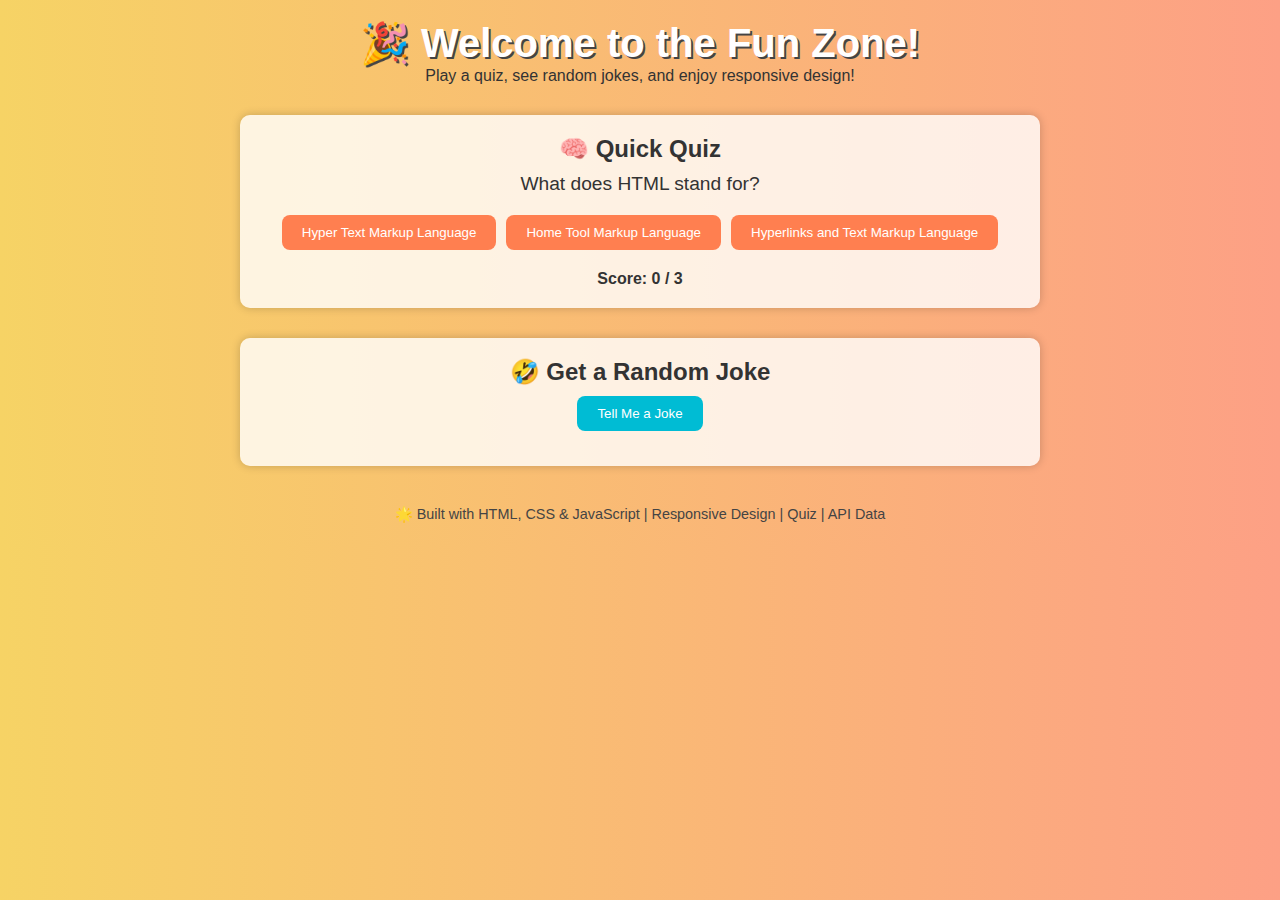
<file: Task-3/index.html>
<!DOCTYPE html>
<html lang="en">
<head>
  <meta charset="UTF-8" />
  <meta name="viewport" content="width=device-width, initial-scale=1.0"/>
  <title>Interactive Fun Zone</title>
  <link rel="stylesheet" href="style.css" />
</head>
<body>
  <header>
    <h1>🎉 Welcome to the Fun Zone!</h1>
    <p>Play a quiz, see random jokes, and enjoy responsive design!</p>
  </header>

  <section class="quiz-section">
    <h2>🧠 Quick Quiz</h2>
    <div id="quiz-container">
      <div id="question"></div>
      <div id="options"></div>
      <div id="score"></div>
    </div>
  </section>

  <section class="api-section">
    <h2>🤣 Get a Random Joke</h2>
    <button type="button" onclick="getJoke()">Tell Me a Joke</button>
    <p id="joke"></p>
  </section>

  <footer>
    <p>🌟 Built with HTML, CSS & JavaScript | Responsive Design | Quiz | API Data</p>
  </footer>

  <script src="script.js"></script>
</body>
</html>
</file>
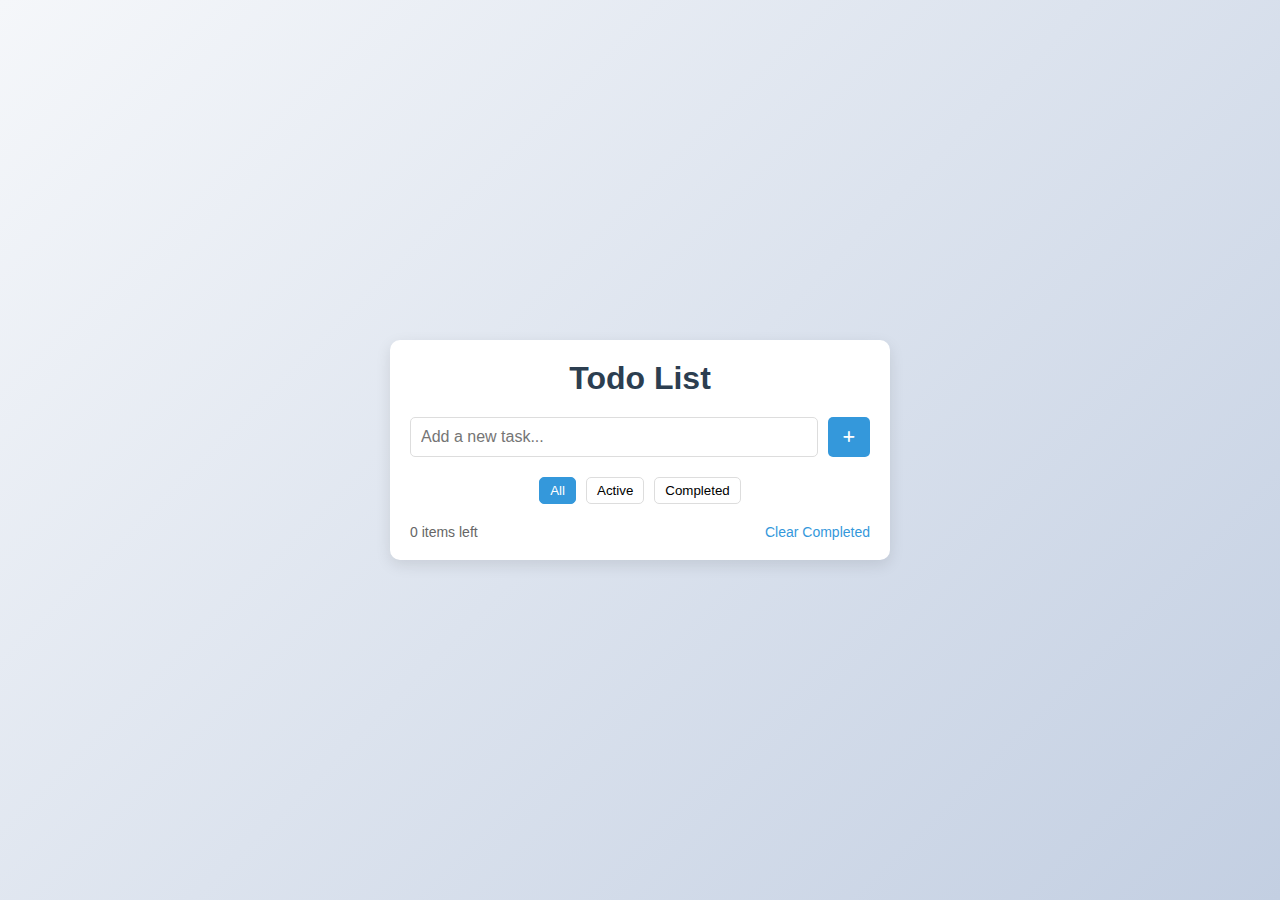
<file: Task-4/todo/index.html>
<!DOCTYPE html>
<html lang="en">
<head>
    <meta charset="UTF-8">
    <meta name="viewport" content="width=device-width, initial-scale=1.0">
    <title>Todo List App</title>
    <link rel="stylesheet" href="styles.css">
    <link rel="stylesheet" href="https://cdnjs.cloudflare.com/ajax/libs/font-awesome/6.0.0/css/all.min.css">
</head>
<body>
    <div class="container">
        <h1>Todo List</h1>
        
        <div class="todo-input">
            <input type="text" id="todoInput" placeholder="Add a new task...">
            <button id="addTodo">
                <i class="fas fa-plus"></i>
            </button>
        </div>

        <div class="filters">
            <button class="filter-btn active" data-filter="all">All</button>
            <button class="filter-btn" data-filter="active">Active</button>
            <button class="filter-btn" data-filter="completed">Completed</button>
        </div>

        <ul id="todoList" class="todo-list">
            <!-- Todo items will be added here dynamically -->
        </ul>

        <div class="todo-stats">
            <span id="itemsLeft">0 items left</span>
            <button id="clearCompleted">Clear Completed</button>
        </div>
    </div>

    <script src="script.js"></script>
</body>
</html>
</file>
<file: Task-3/style.css>
* {
  margin: 0;
  padding: 0;
  box-sizing: border-box;
  font-family: 'Segoe UI', sans-serif;
}

body {
  background: linear-gradient(to right, #f6d365, #fda085);
  color: #333;
  text-align: center;
  padding: 20px;
}

header {
  margin-bottom: 30px;
}

header h1 {
  font-size: 2.5rem;
  color: #fff;
  text-shadow: 2px 2px #444;
}

.quiz-section, .api-section {
  background-color: #ffffffcc;
  padding: 20px;
  border-radius: 10px;
  margin-bottom: 30px;
  max-width: 800px;
  margin-left: auto;
  margin-right: auto;
  box-shadow: 0 0 10px rgba(0,0,0,0.2);
}

#quiz-container {
  margin-top: 10px;
}

#question {
  font-size: 1.2rem;
  margin-bottom: 15px;
}

#options button {
  margin: 5px;
  padding: 10px 20px;
  border: none;
  background: #ff7f50;
  color: white;
  border-radius: 8px;
  cursor: pointer;
  transition: 0.3s;
}

#options button:hover {
  background: #ff4500;
}

button {
  margin-top: 10px;
  padding: 10px 20px;
  background-color: #00bcd4;
  color: white;
  border: none;
  border-radius: 8px;
  cursor: pointer;
  transition: 0.3s;
}

button:hover {
  background-color: #008c9e;
}

#score {
  margin-top: 15px;
  font-weight: bold;
}

#joke {
  margin-top: 15px;
  font-size: 1.2rem;
}

footer {
  margin-top: 40px;
  font-size: 0.9rem;
  color: #444;
}

/* Carousel Styles */
.carousel-section {
  background-color: #ffffffcc;
  padding: 20px;
  border-radius: 10px;
  margin-bottom: 30px;
  max-width: 800px;
  margin-left: auto;
  margin-right: auto;
  box-shadow: 0 0 10px rgba(0,0,0,0.2);
}
.carousel {
  display: flex;
  align-items: center;
  justify-content: center;
  gap: 10px;
  margin: 10px 0;
}
.carousel-btn {
  background: #00bcd4;
  color: #fff;
  border: none;
  border-radius: 50%;
  width: 40px;
  height: 40px;
  font-size: 1.5rem;
  cursor: pointer;
  transition: background 0.3s;
}
.carousel-btn:hover {
  background: #008c9e;
}
#carousel-img {
  width: 400px;
  height: 200px;
  object-fit: cover;
  border-radius: 8px;
  box-shadow: 0 2px 8px rgba(0,0,0,0.1);
}
#carousel-caption {
  margin-top: 10px;
  font-size: 1.1rem;
  color: #333;
}

/* Enhanced Media Queries */
@media screen and (max-width: 900px) {
  .quiz-section, .api-section, .carousel-section {
    max-width: 95vw;
  }
  #carousel-img {
    width: 90vw;
    max-width: 350px;
    height: 160px;
  }
}
@media screen and (max-width: 768px) {
  header h1 {
    font-size: 2rem;
  }
  #question {
    font-size: 1rem;
  }
  #joke {
    font-size: 1rem;
  }
  #carousel-img {
    width: 90vw;
    max-width: 250px;
    height: 120px;
  }
}
@media screen and (max-width: 480px) {
  .quiz-section, .api-section, .carousel-section {
    padding: 10px;
  }
  button, #options button, .carousel-btn {
    padding: 6px 10px;
    font-size: 0.9rem;
    width: 32px;
    height: 32px;
  }
  #carousel-img {
    width: 95vw;
    max-width: 180px;
    height: 80px;
  }
}
</file>
<file: Task-4/todo/styles.css>
* {
    margin: 0;
    padding: 0;
    box-sizing: border-box;
}

body {
    font-family: 'Segoe UI', Tahoma, Geneva, Verdana, sans-serif;
    background: linear-gradient(135deg, #f5f7fa 0%, #c3cfe2 100%);
    min-height: 100vh;
    display: flex;
    justify-content: center;
    align-items: center;
    padding: 20px;
}

.container {
    background: white;
    border-radius: 10px;
    box-shadow: 0 5px 15px rgba(0, 0, 0, 0.1);
    width: 100%;
    max-width: 500px;
    padding: 20px;
}

h1 {
    text-align: center;
    color: #2c3e50;
    margin-bottom: 20px;
}

.todo-input {
    display: flex;
    gap: 10px;
    margin-bottom: 20px;
}

#todoInput {
    flex: 1;
    padding: 10px;
    border: 1px solid #ddd;
    border-radius: 5px;
    font-size: 16px;
}

#addTodo {
    background: #3498db;
    color: white;
    border: none;
    padding: 10px 15px;
    border-radius: 5px;
    cursor: pointer;
    transition: background 0.3s ease;
}

#addTodo:hover {
    background: #2980b9;
}

.filters {
    display: flex;
    justify-content: center;
    gap: 10px;
    margin-bottom: 20px;
}

.filter-btn {
    background: none;
    border: 1px solid #ddd;
    padding: 5px 10px;
    border-radius: 5px;
    cursor: pointer;
    transition: all 0.3s ease;
}

.filter-btn.active {
    background: #3498db;
    color: white;
    border-color: #3498db;
}

.todo-list {
    list-style: none;
    margin-bottom: 20px;
}

.todo-item {
    display: flex;
    align-items: center;
    padding: 10px;
    background: #f8f9fa;
    border-radius: 5px;
    margin-bottom: 10px;
    transition: transform 0.2s ease;
}

.todo-item:hover {
    transform: translateX(5px);
}

.todo-item.completed .todo-text {
    text-decoration: line-through;
    color: #888;
}

.todo-checkbox {
    margin-right: 10px;
    width: 20px;
    height: 20px;
    cursor: pointer;
}

.todo-text {
    flex: 1;
    font-size: 16px;
}

.delete-btn {
    background: none;
    border: none;
    color: #e74c3c;
    cursor: pointer;
    font-size: 18px;
    opacity: 0;
    transition: opacity 0.3s ease;
}

.todo-item:hover .delete-btn {
    opacity: 1;
}

.todo-stats {
    display: flex;
    justify-content: space-between;
    align-items: center;
    color: #666;
    font-size: 14px;
}

#clearCompleted {
    background: none;
    border: none;
    color: #3498db;
    cursor: pointer;
    font-size: 14px;
}

#clearCompleted:hover {
    text-decoration: underline;
}

@media (max-width: 480px) {
    .container {
        padding: 15px;
    }

    .filters {
        flex-wrap: wrap;
    }

    .filter-btn {
        flex: 1;
        min-width: 80px;
    }
}
</file>
